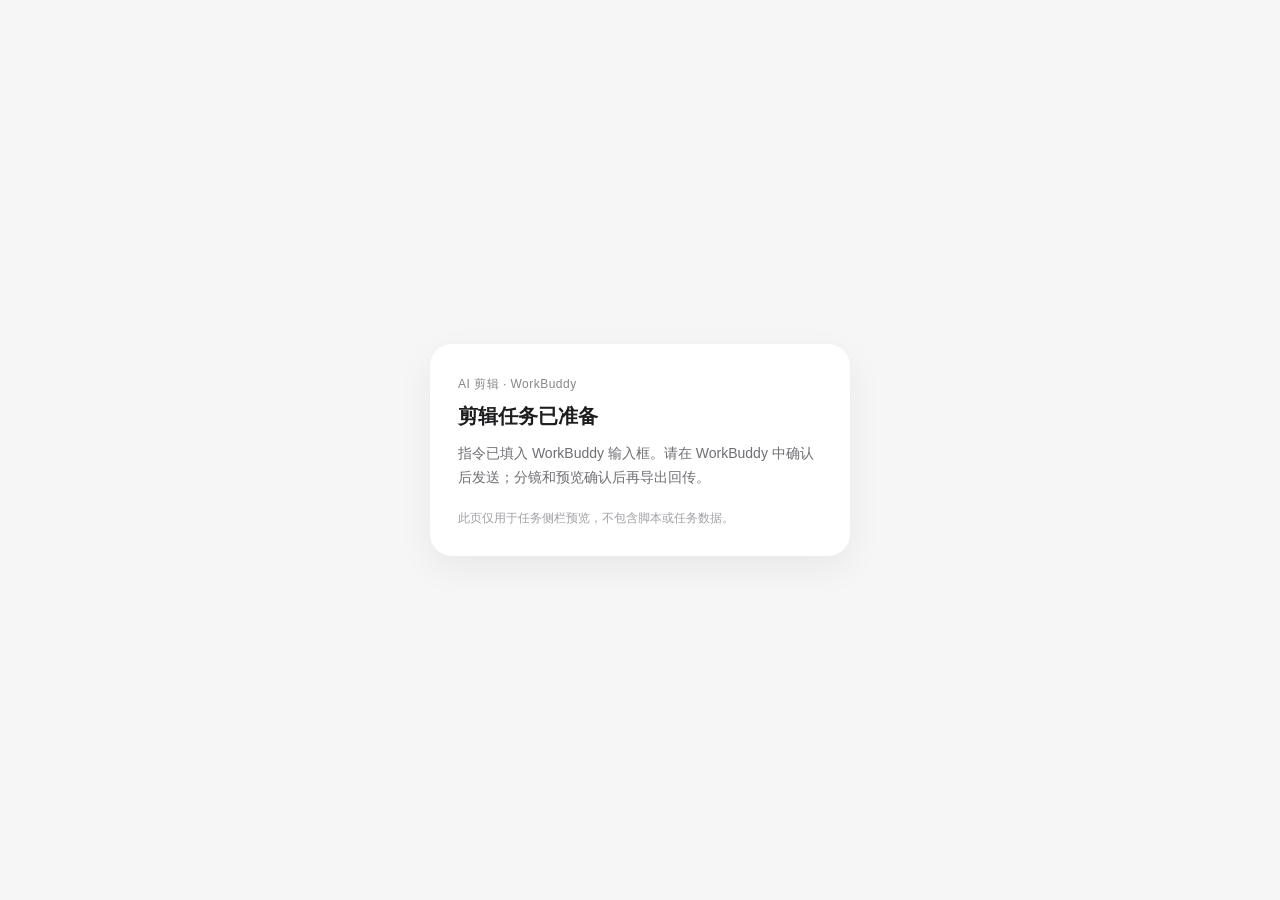
<file: static/assistant-task-preview.html>
<!doctype html>
<html lang="zh-CN">
<head>
  <meta charset="utf-8" />
  <meta name="viewport" content="width=device-width, initial-scale=1" />
  <title>AI 剪辑任务</title>
  <style>
    :root { color-scheme: light; }
    * { box-sizing: border-box; }
    body { margin: 0; min-height: 100vh; display: grid; place-items: center; padding: 32px; background: #f6f6f7; color: #1d1d1f; font: 14px/1.7 -apple-system, BlinkMacSystemFont, "PingFang SC", "Microsoft YaHei", sans-serif; }
    main { width: min(420px, 100%); padding: 28px; border-radius: 22px; background: #fff; box-shadow: 0 12px 36px rgba(0,0,0,.06); }
    span { font-size: 12px; color: #86868b; letter-spacing: .04em; }
    h1 { margin: 8px 0 12px; font-size: 20px; line-height: 1.35; }
    p { margin: 0; color: #6e6e73; }
    small { display: block; margin-top: 18px; color: #a0a0a6; font-size: 12px; }
  </style>
</head>
<body>
  <main>
    <span>AI 剪辑 · WorkBuddy</span>
    <h1>剪辑任务已准备</h1>
    <p>指令已填入 WorkBuddy 输入框。请在 WorkBuddy 中确认后发送；分镜和预览确认后再导出回传。</p>
    <small>此页仅用于任务侧栏预览，不包含脚本或任务数据。</small>
  </main>
</body>
</html>
</file>
